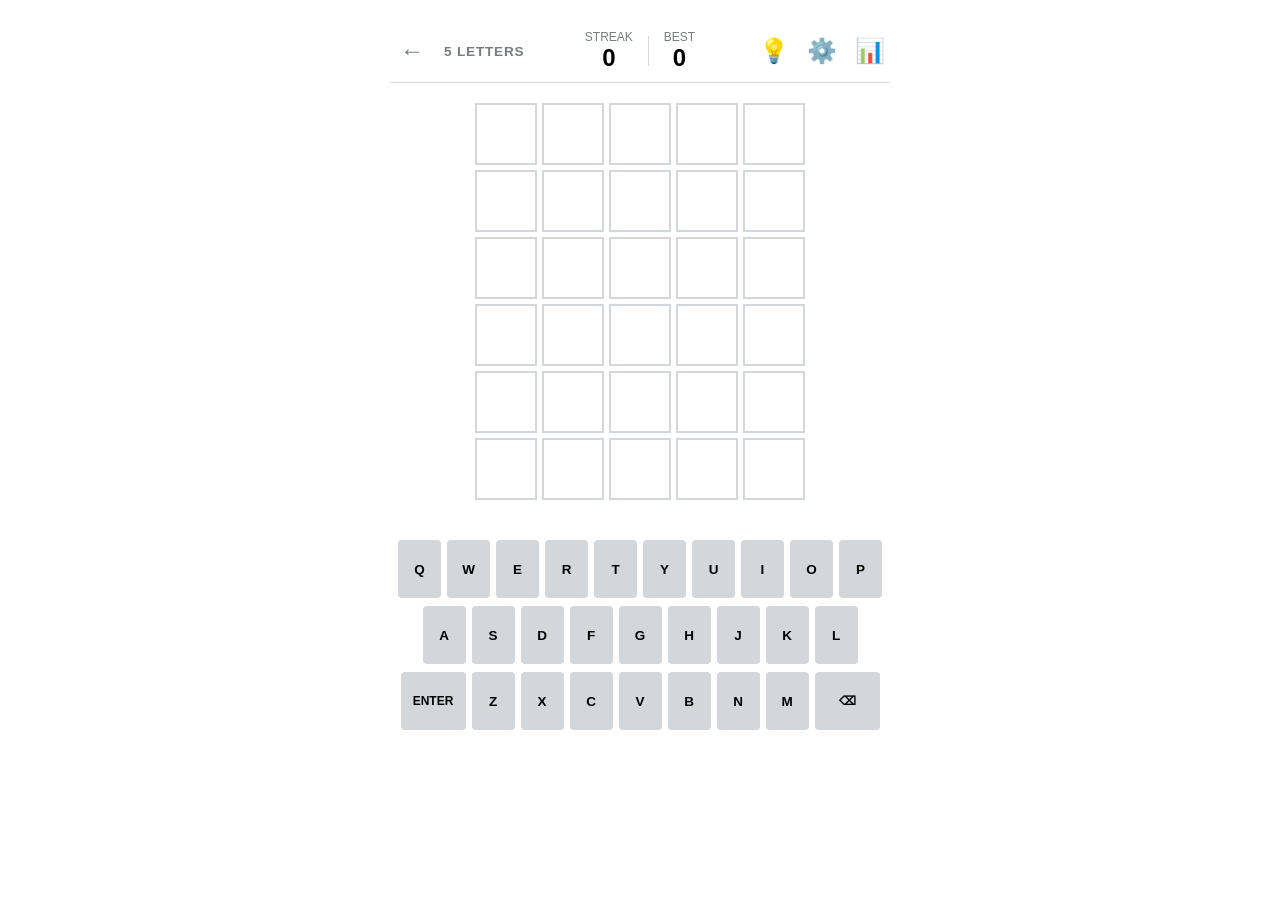
<file: code/index.html>
<!DOCTYPE html>
<html lang="en">
  <head>
    <meta charset="UTF-8" />
    <meta name="viewport" content="width=device-width, initial-scale=1.0" />
    <title>WORDLE</title>
    <link rel="stylesheet" href="styles.css" />
  </head>
  <body>
    <header class="game-header">
      <div class="header-left">
        <a href="start.html" class="back-button" title="Back to Menu">←</a>
        <span id="mode-display">5 Letters</span>
      </div>
      <div id="streak-container">
        <div class="streak-item">
          <span class="streak-label">Streak</span>
          <span class="streak-value" id="streak-count">0</span>
        </div>
        <div class="streak-divider"></div>
        <div class="streak-item">
          <span class="streak-label">Best</span>
          <span class="streak-value" id="max-streak-count">0</span>
        </div>
      </div>
      <div class="menu-bar-buttons">
        <button id="hint-button">💡</button>
        <button id="settings-button">⚙️</button>
        <button id="stats-button">📊</button>
      </div>
    </header>
    <div id="toast-container"></div>
    <div id="grid-container"></div>

    <div id="game-end-overlay" class="overlay" style="display: none">
      <div class="overlay-content">
        <h2 id="game-end-message">Game Over!</h2>
        <p id="game-end-word"></p>
        <button id="play-again-button">Play Again</button>
      </div>
    </div>

    <div id="settings-overlay" class="overlay" style="display: none">
      <div class="overlay-content">
        <button class="close-button" id="close-settings">&times;</button>
        <h2>Settings</h2>
        <div class="settings-content">
          <div class="setting-row">
            <span class="setting-label">Dark Mode</span>
            <label class="toggle-switch">
              <input type="checkbox" id="dark-mode-toggle" />
              <span class="toggle-slider"></span>
            </label>
          </div>
          <div class="setting-row">
            <span class="setting-label">High Contrast Mode</span>
            <label class="toggle-switch">
              <input type="checkbox" id="high-contrast-toggle" />
              <span class="toggle-slider"></span>
            </label>
          </div>
        </div>
      </div>
    </div>

    <div id="stats-overlay" class="overlay" style="display: none">
      <div class="overlay-content stats-overlay-content">
        <button class="close-button" id="close-stats">&times;</button>
        <h2>Statistics</h2>
        <div class="stats-content">
          <div class="stats-summary">
            <div class="stat-item">
              <span class="stat-value" id="stat-played">0</span>
              <span class="stat-label">Played</span>
            </div>
            <div class="stat-item">
              <span class="stat-value" id="stat-win-percent">0</span>
              <span class="stat-label">Win %</span>
            </div>
            <div class="stat-item">
              <span class="stat-value" id="stat-current-streak">0</span>
              <span class="stat-label">Current Streak</span>
            </div>
            <div class="stat-item">
              <span class="stat-value" id="stat-max-streak">0</span>
              <span class="stat-label">Max Streak</span>
            </div>
          </div>
          <h3>Guess Distribution</h3>
          <div class="guess-distribution">
            <div class="guess-row">
              <span class="guess-number">1</span>
              <div class="guess-bar-container">
                <div class="guess-bar" id="guess-bar-1">
                  <span class="guess-count" id="guess-count-1">0</span>
                </div>
              </div>
            </div>
            <div class="guess-row">
              <span class="guess-number">2</span>
              <div class="guess-bar-container">
                <div class="guess-bar" id="guess-bar-2">
                  <span class="guess-count" id="guess-count-2">0</span>
                </div>
              </div>
            </div>
            <div class="guess-row">
              <span class="guess-number">3</span>
              <div class="guess-bar-container">
                <div class="guess-bar" id="guess-bar-3">
                  <span class="guess-count" id="guess-count-3">0</span>
                </div>
              </div>
            </div>
            <div class="guess-row">
              <span class="guess-number">4</span>
              <div class="guess-bar-container">
                <div class="guess-bar" id="guess-bar-4">
                  <span class="guess-count" id="guess-count-4">0</span>
                </div>
              </div>
            </div>
            <div class="guess-row">
              <span class="guess-number">5</span>
              <div class="guess-bar-container">
                <div class="guess-bar" id="guess-bar-5">
                  <span class="guess-count" id="guess-count-5">0</span>
                </div>
              </div>
            </div>
            <div class="guess-row">
              <span class="guess-number">6</span>
              <div class="guess-bar-container">
                <div class="guess-bar" id="guess-bar-6">
                  <span class="guess-count" id="guess-count-6">0</span>
                </div>
              </div>
            </div>
          </div>
        </div>
      </div>
    </div>
    <div id="keyboard-container">
      <div id="keyboard-rows-1">
        <button class="keyboard-button">Q</button>
        <button class="keyboard-button">W</button>
        <button class="keyboard-button">E</button>
        <button class="keyboard-button">R</button>
        <button class="keyboard-button">T</button>
        <button class="keyboard-button">Y</button>
        <button class="keyboard-button">U</button>
        <button class="keyboard-button">I</button>
        <button class="keyboard-button">O</button>
        <button class="keyboard-button">P</button>
      </div>
      <div id="keyboard-rows-2">
        <button class="keyboard-button">A</button>
        <button class="keyboard-button">S</button>
        <button class="keyboard-button">D</button>
        <button class="keyboard-button">F</button>
        <button class="keyboard-button">G</button>
        <button class="keyboard-button">H</button>
        <button class="keyboard-button">J</button>
        <button class="keyboard-button">K</button>
        <button class="keyboard-button">L</button>
      </div>
      <div id="keyboard-rows-3">
        <button class="keyboard-button-double">ENTER</button>
        <button class="keyboard-button">Z</button>
        <button class="keyboard-button">X</button>
        <button class="keyboard-button">C</button>
        <button class="keyboard-button">V</button>
        <button class="keyboard-button">B</button>
        <button class="keyboard-button">N</button>
        <button class="keyboard-button">M</button>
        <button class="keyboard-button-double">⌫</button>
      </div>
    </div>
  </body>
  <script src="index.js"></script>
</html>
</file>
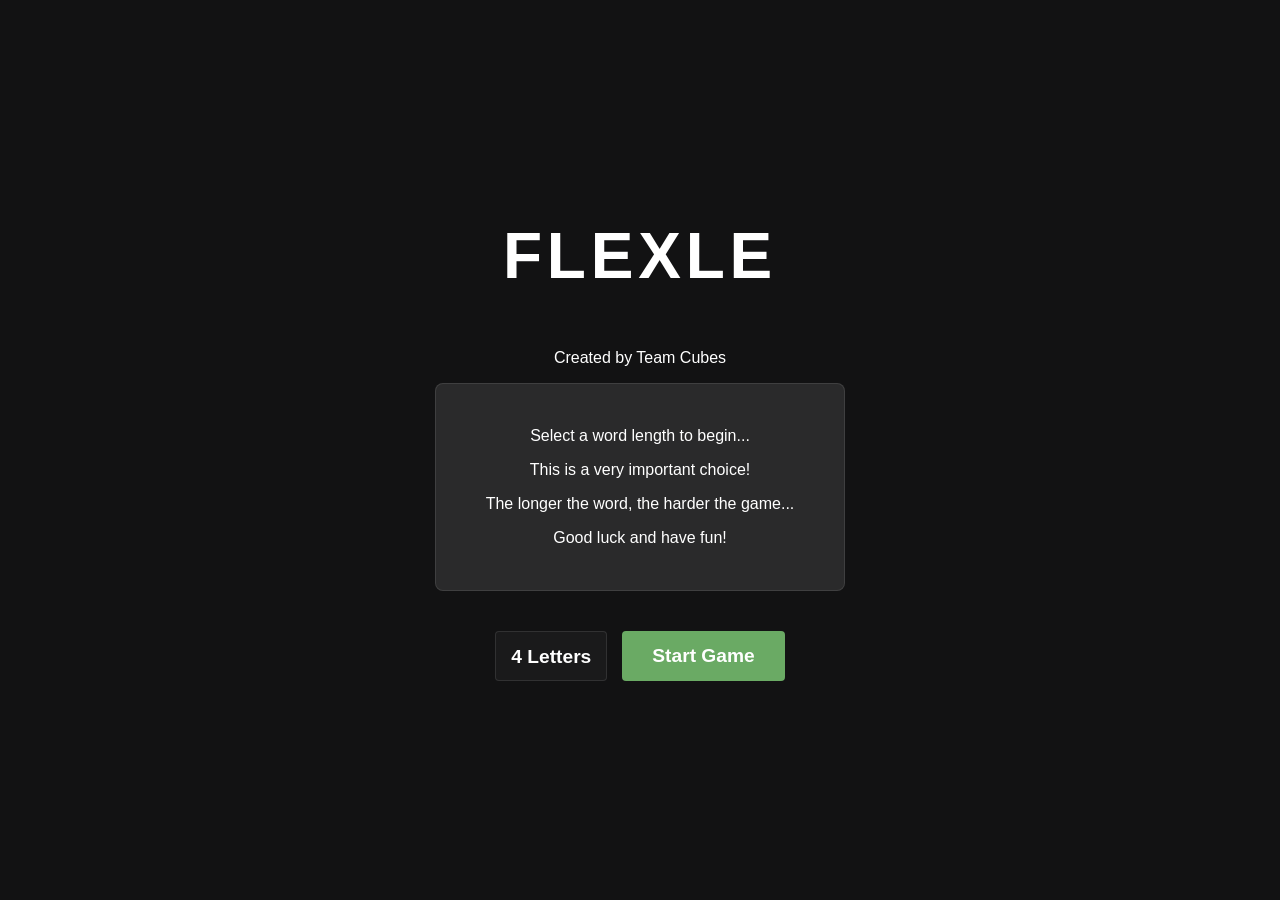
<file: code/start.html>
<!DOCTYPE html>
<html lang="en">
  <head>
    <meta charset="UTF-8" />
    <meta name="viewport" content="width=device-width, initial-scale=1.0" />
    <title>WORDLE</title>
    <link rel="stylesheet" href="start.css" />
  </head>
  <body>
    <h1>FLEXLE</h1>
    <p>Created by Team Cubes</p>
    <div class="info-box">
      <p>Select a word length to begin...</p>
      <p>This is a very important choice!</p>
      <p>The longer the word, the harder the game...</p>
      <p>Good luck and have fun!</p>
    </div>
    <div class="game-select">
      <select id="word-length-select">
        <option value="4">4 Letters</option>
        <option value="5">5 Letters</option>
        <option value="6">6 Letters</option>
      </select>
      <button id="start-game-button">Start Game</button>
    </div>
    <div></div>

    <script>
      document
        .getElementById("start-game-button")
        .addEventListener("click", () => {
          const wordLength =
            document.getElementById("word-length-select").value;
          localStorage.setItem("wordleSelectedLength", wordLength);
          window.location.href = `index.html?mode=${wordLength}`;
        });

      document
        .getElementById("word-length-select")
        .addEventListener("keydown", (e) => {
          if (e.key === "Enter") {
            document.getElementById("start-game-button").click();
          }
        });
    </script>
  </body>
</html>
</file>
<file: code/styles.css>
/* Global styles */
body {
  display: flex;
  flex-direction: column;
  align-items: center;
  margin: 0;
  padding: 20px;
  font-family: Arial, sans-serif;
  background-color: #ffffff;
}

/* Header styles */
.game-header {
  display: flex;
  justify-content: space-between;
  align-items: center;
  width: 100%;
  max-width: 500px;
  margin-bottom: 20px;
  padding: 10px 0;
  border-bottom: 1px solid #d3d6da;
}

.header-left {
  display: flex;
  align-items: center;
  gap: 10px;
  flex: 1;
}

.back-button {
  font-size: 1.5rem;
  text-decoration: none;
  color: #787c7e;
  padding: 5px 10px;
  border-radius: 4px;
  transition: background-color 0.2s ease, color 0.2s ease;
}

.back-button:hover {
  background-color: #f0f0f0;
  color: #000;
}

#mode-display {
  font-size: 0.85rem;
  font-weight: bold;
  color: #787c7e;
  text-transform: uppercase;
  letter-spacing: 0.05rem;
}

#streak-container {
  display: flex;
  align-items: center;
  gap: 15px;
  flex: 1;
  justify-content: center;
}

.streak-item {
  display: flex;
  flex-direction: column;
  align-items: center;
}

.streak-label {
  font-size: 0.75rem;
  font-weight: 500;
  text-transform: uppercase;
  color: #787c7e;
}

.streak-value {
  font-size: 1.5rem;
  font-weight: bold;
}

.streak-divider {
  width: 1px;
  height: 30px;
  background-color: #d3d6da;
}

.menu-bar-buttons {
  display: flex;
  gap: 8px;
  flex: 1;
  justify-content: flex-end;
}

.menu-bar-buttons button {
  background: none;
  border: none;
  font-size: 1.5rem;
  cursor: pointer;
  padding: 5px;
}

.menu-bar-buttons button:hover {
  opacity: 0.7;
}

/* Title */
h1 {
  text-align: center;
  font-size: 2.5rem;
  font-weight: bold;
  margin: 10px 0 30px 0;
  letter-spacing: 0.2rem;
}

/* Grid styles */
#grid-container {
  display: flex;
  flex-direction: column;
  align-items: center;
  gap: 5px;
  margin-bottom: 30px;
}

.grid-row {
  display: flex;
  gap: 5px;
  justify-content: center;
}

.grid-tile {
  width: 62px;
  height: 62px;
  border: 2px solid #d3d6da;
  display: flex;
  justify-content: center;
  align-items: center;
  font-size: 2rem;
  font-weight: bold;
  text-transform: uppercase;
  box-sizing: border-box;
  background-color: #ffffff;
  transition: transform 0.25s ease-in-out;
}

/* Keyboard styles */
#keyboard-container {
  display: flex;
  flex-direction: column;
  align-items: center;
  gap: 8px;
  padding: 10px;
  width: 500px;
  margin: 0 auto;
}

#keyboard-container > div {
  display: flex;
  gap: 6px;
  justify-content: center;
  width: 100%;
}

.keyboard-button {
  width: 43px;
  height: 58px;
  border: none;
  border-radius: 4px;
  background-color: #d3d6da;
  color: #000000;
  font-size: 13.5px;
  font-weight: bold;
  cursor: pointer;
  text-transform: uppercase;
  user-select: none;
  -webkit-tap-highlight-color: transparent;
  transition: background-color 0.5s ease, color 0.5s ease;
}

.keyboard-button:hover,
.keyboard-button-double:hover {
  background-color: #c4c5c6;
  transform: scale(1.05);
  transition: all 0.1s ease;
}

.keyboard-button-double {
  width: 65px;
  height: 58px;
  border: none;
  border-radius: 4px;
  background-color: #d3d6da;
  color: #000000;
  font-size: 12px;
  font-weight: bold;
  cursor: pointer;
  text-transform: uppercase;
  user-select: none;
  -webkit-tap-highlight-color: transparent;
  transition: background-color 0.5s ease, color 0.5s ease;
}

/* Tile pop animation when letter is entered */
@keyframes pop {
  0% {
    transform: scale(1);
  }
  50% {
    transform: scale(1.1);
  }
  100% {
    transform: scale(1);
  }
}

.tile-pop {
  animation: pop 0.1s ease;
}

/* Tile flip animation when guess is evaluated */
@keyframes flip {
  0% {
    transform: rotateX(0deg);
  }
  50% {
    transform: rotateX(90deg);
  }
  100% {
    transform: rotateX(0deg);
  }
}

.tile-flip {
  animation: flip 0.5s ease-in-out;
}

/* Tile bounce animation for win celebration */
@keyframes bounce {
  0%,
  20% {
    transform: translateY(0);
  }
  40% {
    transform: translateY(-30px);
  }
  50% {
    transform: translateY(5px);
  }
  60% {
    transform: translateY(-15px);
  }
  80% {
    transform: translateY(2px);
  }
  100% {
    transform: translateY(0);
  }
}

.tile-bounce {
  animation: bounce 0.6s ease;
}

/* Shake animation for invalid input */
@keyframes shake {
  0%,
  100% {
    transform: translateX(0);
  }
  10%,
  30%,
  50%,
  70%,
  90% {
    transform: translateX(-3px);
  }
  20%,
  40%,
  60%,
  80% {
    transform: translateX(3px);
  }
}

/* Toast notification styles */
#toast-container {
  position: fixed;
  top: 80px;
  left: 50%;
  transform: translateX(-50%);
  z-index: 9999;
  pointer-events: none;
  display: flex;
  flex-direction: column;
  align-items: center;
  width: auto;
}

.toast {
  background-color: #1a1a1b;
  color: white;
  padding: 12px 20px;
  border-radius: 4px;
  font-weight: bold;
  font-size: 14px;
  margin-bottom: 10px;
  box-shadow: 0 4px 12px rgba(0, 0, 0, 0.4);
  pointer-events: auto;
  white-space: nowrap;
  opacity: 0;
  transform: translateY(-20px);
  animation: slideIn 0.3s ease forwards;
}

.toast.fade-out {
  animation: fadeOut 0.5s ease forwards;
}

@keyframes slideIn {
  from {
    opacity: 0;
    transform: translateY(-20px);
  }
  to {
    opacity: 1;
    transform: translateY(0);
  }
}

@keyframes fadeOut {
  from {
    opacity: 1;
    transform: translateY(0);
  }
  to {
    opacity: 0;
    transform: translateY(-10px);
  }
}

/* Tile color classes */
.tile-correct {
  background-color: #6aaa64 !important;
  border-color: #6aaa64 !important;
  color: white !important;
}

.tile-present {
  background-color: #c9b458 !important;
  border-color: #c9b458 !important;
  color: white !important;
}

.tile-absent {
  background-color: #787c7e !important;
  border-color: #787c7e !important;
  color: white !important;
}

/* Keyboard color classes */
.key-correct {
  background-color: #6aaa64 !important;
  color: white !important;
}

.key-present {
  background-color: #c9b458 !important;
  color: white !important;
}

.key-absent {
  background-color: #787c7e !important;
  color: white !important;
}

/* Overlay styles */
.overlay {
  position: fixed;
  top: 0;
  left: 0;
  width: 100%;
  height: 100%;
  background-color: rgba(0, 0, 0, 0.5);
  backdrop-filter: blur(3px);
  display: flex;
  justify-content: center;
  align-items: center;
  z-index: 1000;
}

.overlay-content {
  background-color: #ffffff;
  border-radius: 8px;
  padding: 30px 40px;
  min-width: 300px;
  max-width: 400px;
  box-shadow: 0 4px 20px rgba(0, 0, 0, 0.3);
  position: relative;
  text-align: center;
}

.overlay-content h2 {
  margin: 0 0 20px 0;
  font-size: 1.5rem;
}

/* Close button */
.close-button {
  position: absolute;
  top: 10px;
  right: 15px;
  background: none;
  border: none;
  font-size: 1.8rem;
  cursor: pointer;
  color: #666;
  line-height: 1;
  padding: 0;
}

.close-button:hover {
  color: #000;
}

/* Play Again button */
#play-again-button {
  background-color: #6aaa64;
  color: white;
  border: none;
  border-radius: 4px;
  padding: 15px 30px;
  font-size: 1.1rem;
  font-weight: bold;
  cursor: pointer;
  transition: background-color 0.2s ease, transform 0.1s ease;
  margin-top: 10px;
}

#play-again-button:hover {
  background-color: #5a9a54;
  transform: scale(1.05);
}

/* Game end specific styles */
#game-end-word {
  font-size: 1.2rem;
  margin: 10px 0 20px 0;
  color: #333;
}

/* Settings content */
.settings-content {
  text-align: left;
  padding: 10px 0;
}

.setting-row {
  display: flex;
  justify-content: space-between;
  align-items: center;
  padding: 15px 0;
  border-bottom: 1px solid #e0e0e0;
}

.setting-row:last-child {
  border-bottom: none;
}

.setting-label {
  font-size: 1rem;
  font-weight: 500;
}

/* Toggle Switch */
.toggle-switch {
  position: relative;
  display: inline-block;
  width: 50px;
  height: 28px;
}

.toggle-switch input {
  opacity: 0;
  width: 0;
  height: 0;
}

.toggle-slider {
  position: absolute;
  cursor: pointer;
  top: 0;
  left: 0;
  right: 0;
  bottom: 0;
  background-color: #ccc;
  transition: 0.3s;
  border-radius: 28px;
}

.toggle-slider:before {
  position: absolute;
  content: "";
  height: 20px;
  width: 20px;
  left: 4px;
  bottom: 4px;
  background-color: white;
  transition: 0.3s;
  border-radius: 50%;
}

.toggle-switch input:checked + .toggle-slider {
  background-color: #6aaa64;
}

.toggle-switch input:checked + .toggle-slider:before {
  transform: translateX(22px);
}

/* DARK MODE STYLES     */
body.dark-mode {
  background-color: #121213;
  color: #ffffff;
}

body.dark-mode h1 {
  color: #ffffff;
}

body.dark-mode .grid-tile {
  background-color: #121213;
  border-color: #3a3a3c;
  color: #ffffff;
}

body.dark-mode .keyboard-button,
body.dark-mode .keyboard-button-double {
  background-color: #3a3a3c;
  color: #ffffff;
}

body.dark-mode .keyboard-button:hover,
body.dark-mode .keyboard-button-double:hover {
  background-color: #5a5a5c;
}

body.dark-mode .overlay-content {
  background-color: #1a1a1b;
  color: #ffffff;
}

body.dark-mode .close-button {
  color: #999;
}

body.dark-mode .close-button:hover {
  color: #ffffff;
}

body.dark-mode .setting-row {
  border-bottom-color: #3a3a3c;
}

body.dark-mode #game-end-word {
  color: #cccccc;
}

body.dark-mode #streak-container {
  color: #ffffff;
}

body.dark-mode .streak-label {
  color: #818384;
}

body.dark-mode .streak-divider {
  background-color: #3a3a3c;
}

body.dark-mode .game-header {
  border-bottom-color: #3a3a3c;
}

body.dark-mode .back-button {
  color: #818384;
}

body.dark-mode .back-button:hover {
  background-color: #3a3a3c;
  color: #ffffff;
}

body.dark-mode #mode-display {
  color: #818384;
}

/* HIGH CONTRAST MODE STYLES */
body.high-contrast .tile-correct,
body.high-contrast .grid-tile[style*="background-color: rgb(106, 170, 100)"] {
  background-color: #f5793a !important;
  border-color: #f5793a !important;
}

body.high-contrast .tile-present,
body.high-contrast .grid-tile[style*="background-color: rgb(201, 180, 88)"] {
  background-color: #85c0f9 !important;
  border-color: #85c0f9 !important;
}

body.high-contrast .key-correct,
body.high-contrast
  .keyboard-button[style*="background-color: rgb(106, 170, 100)"] {
  background-color: #f5793a !important;
}

body.high-contrast .key-present,
body.high-contrast
  .keyboard-button[style*="background-color: rgb(201, 180, 88)"] {
  background-color: #85c0f9 !important;
}

body.high-contrast #play-again-button {
  background-color: #f5793a;
}

body.high-contrast #play-again-button:hover {
  background-color: #e06830;
}

/* Stats content */
.stats-content {
  text-align: left;
  padding: 10px 0;
}

.stats-overlay-content {
  min-width: 350px;
  max-width: 450px;
}

/* Stats Summary */
.stats-summary {
  display: flex;
  justify-content: space-around;
  margin-bottom: 20px;
  padding-bottom: 15px;
  border-bottom: 1px solid #e0e0e0;
}

.stat-item {
  display: flex;
  flex-direction: column;
  align-items: center;
  text-align: center;
}

.stat-value {
  font-size: 2rem;
  font-weight: bold;
}

.stat-label {
  font-size: 0.7rem;
  text-transform: uppercase;
  color: #787c7e;
}

/* Guess Distribution */
.stats-content h3 {
  font-size: 1rem;
  text-transform: uppercase;
  margin: 15px 0 10px 0;
  text-align: center;
}

.guess-distribution {
  display: flex;
  flex-direction: column;
  gap: 5px;
}

.guess-row {
  display: flex;
  align-items: center;
  gap: 8px;
}

.guess-number {
  font-size: 0.9rem;
  font-weight: bold;
  width: 15px;
  text-align: right;
}

.guess-bar-container {
  flex: 1;
  height: 22px;
}

.guess-bar {
  background-color: #787c7e;
  height: 100%;
  min-width: 25px;
  display: flex;
  align-items: center;
  justify-content: flex-end;
  padding-right: 8px;
  box-sizing: border-box;
  transition: width 0.3s ease;
}

.guess-count {
  color: white;
  font-size: 0.85rem;
  font-weight: bold;
}

/* Dark mode stats */
body.dark-mode .stats-summary {
  border-bottom-color: #3a3a3c;
}

body.dark-mode .stat-label {
  color: #818384;
}

/* Hint button styles */
#hint-button {
  transition: opacity 0.3s ease;
}

/* Hint pulse animation for keyboard keys */
@keyframes hintPulse {
  0% {
    transform: scale(1);
    box-shadow: 0 0 0 0 rgba(232, 93, 154, 0.7);
  }
  50% {
    transform: scale(1.1);
    box-shadow: 0 0 15px 5px rgba(232, 93, 154, 0.5);
  }
  100% {
    transform: scale(1);
    box-shadow: 0 0 0 0 rgba(232, 93, 154, 0);
  }
}

.hint-pulse {
  animation: hintPulse 0.5s ease-in-out 2;
}

/* High contrast hint pulse */
body.high-contrast .hint-pulse {
  animation: hintPulseHighContrast 0.5s ease-in-out 2;
}

@keyframes hintPulseHighContrast {
  0% {
    transform: scale(1);
    box-shadow: 0 0 0 0 rgba(157, 78, 221, 0.7);
  }
  50% {
    transform: scale(1.1);
    box-shadow: 0 0 15px 5px rgba(157, 78, 221, 0.5);
  }
  100% {
    transform: scale(1);
    box-shadow: 0 0 0 0 rgba(157, 78, 221, 0);
  }
}
</file>
<file: code/start.css>
body {
  display: flex;
  flex-direction: column;
  align-items: center;
  justify-content: center;
  min-height: 100vh;
  margin: 0;
  padding: 20px;
  font-family: Arial, sans-serif;
  background-color: #121213;
  color: #ffffff;
  box-sizing: border-box;
}

h1 {
  text-align: center;
  font-size: 4rem;
  font-weight: bold;
  margin: 0 0 40px 0;
  letter-spacing: 0.3rem;
}

.info-box {
  background-color: #ffffff1a;
  border: 1px solid #ffffff1a;
  border-radius: 8px;
  padding: 30px 50px;
  margin-bottom: 40px;
  text-align: center;
  max-width: 500px;
}

.info-box p {
  margin: 10px 0;
  font-size: 1rem;
  line-height: 1.5;
}

.game-select {
  display: flex;
  gap: 15px;
  align-items: center;
}

#word-length-select {
  width: 120x;
  height: 50px;
  font-size: 1.2rem;
  font-weight: bold;
  padding: 10px 15px;
  border: 1px solid #ffffff1a;
  border-radius: 4px;
  background-color: #1a1a1b;
  color: #ffffff;
  cursor: pointer;
  appearance: none;
}

#word-length-select:hover {
  border-color: #ffffff33;
}

#word-length-select:focus {
  outline: none;
  border-color: #6aaa64;
}

#word-length-select option {
  background-color: #1a1a1b;
  color: #ffffff;
  padding: 10px;
}

#start-game-button {
  height: 50px;
  font-size: 1.2rem;
  font-weight: bold;
  padding: 10px 30px;
  border: none;
  border-radius: 4px;
  background-color: #6aaa64;
  color: #ffffff;
  cursor: pointer;
  transition: background-color 0.2s ease, transform 0.1s ease;
}

#start-game-button:hover {
  background-color: #5a9954;
  transform: scale(1.05);
}
#start-game-button:active {
  transform: scale(0.95);
}
</file>
